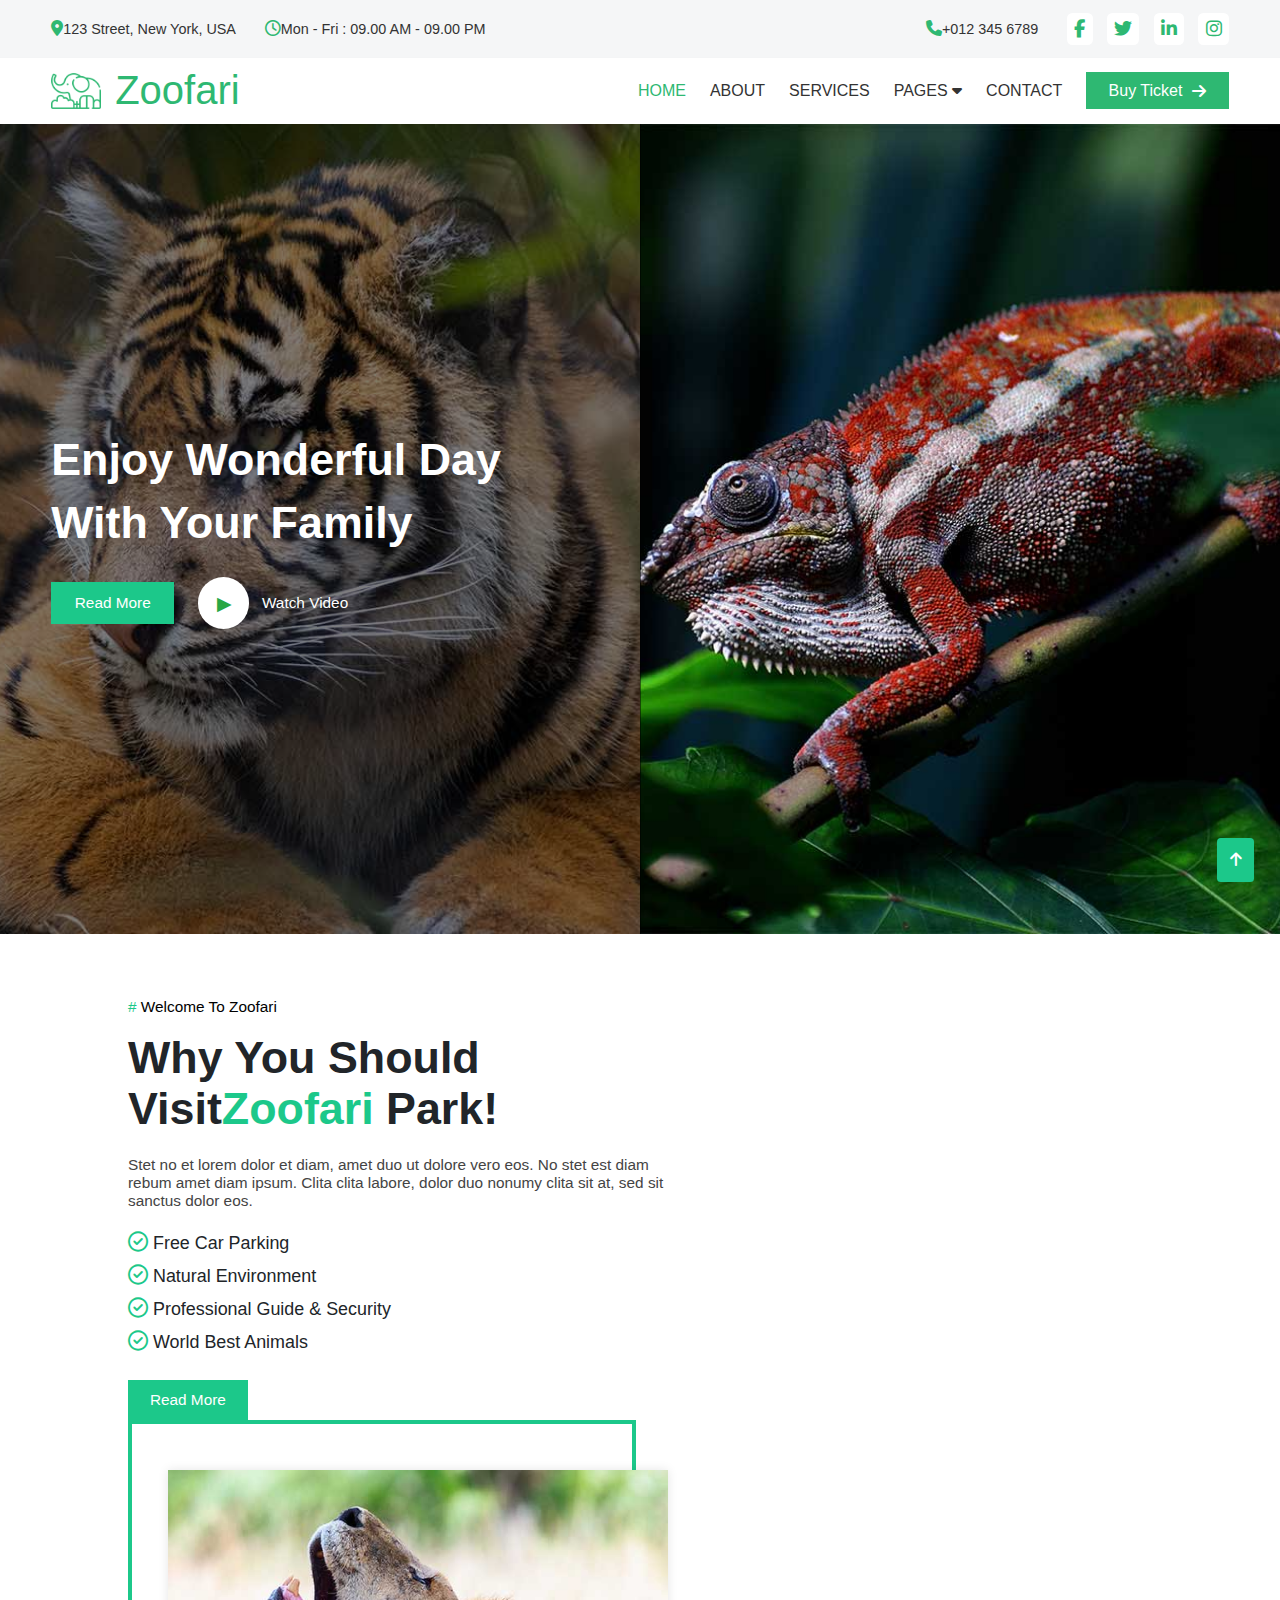
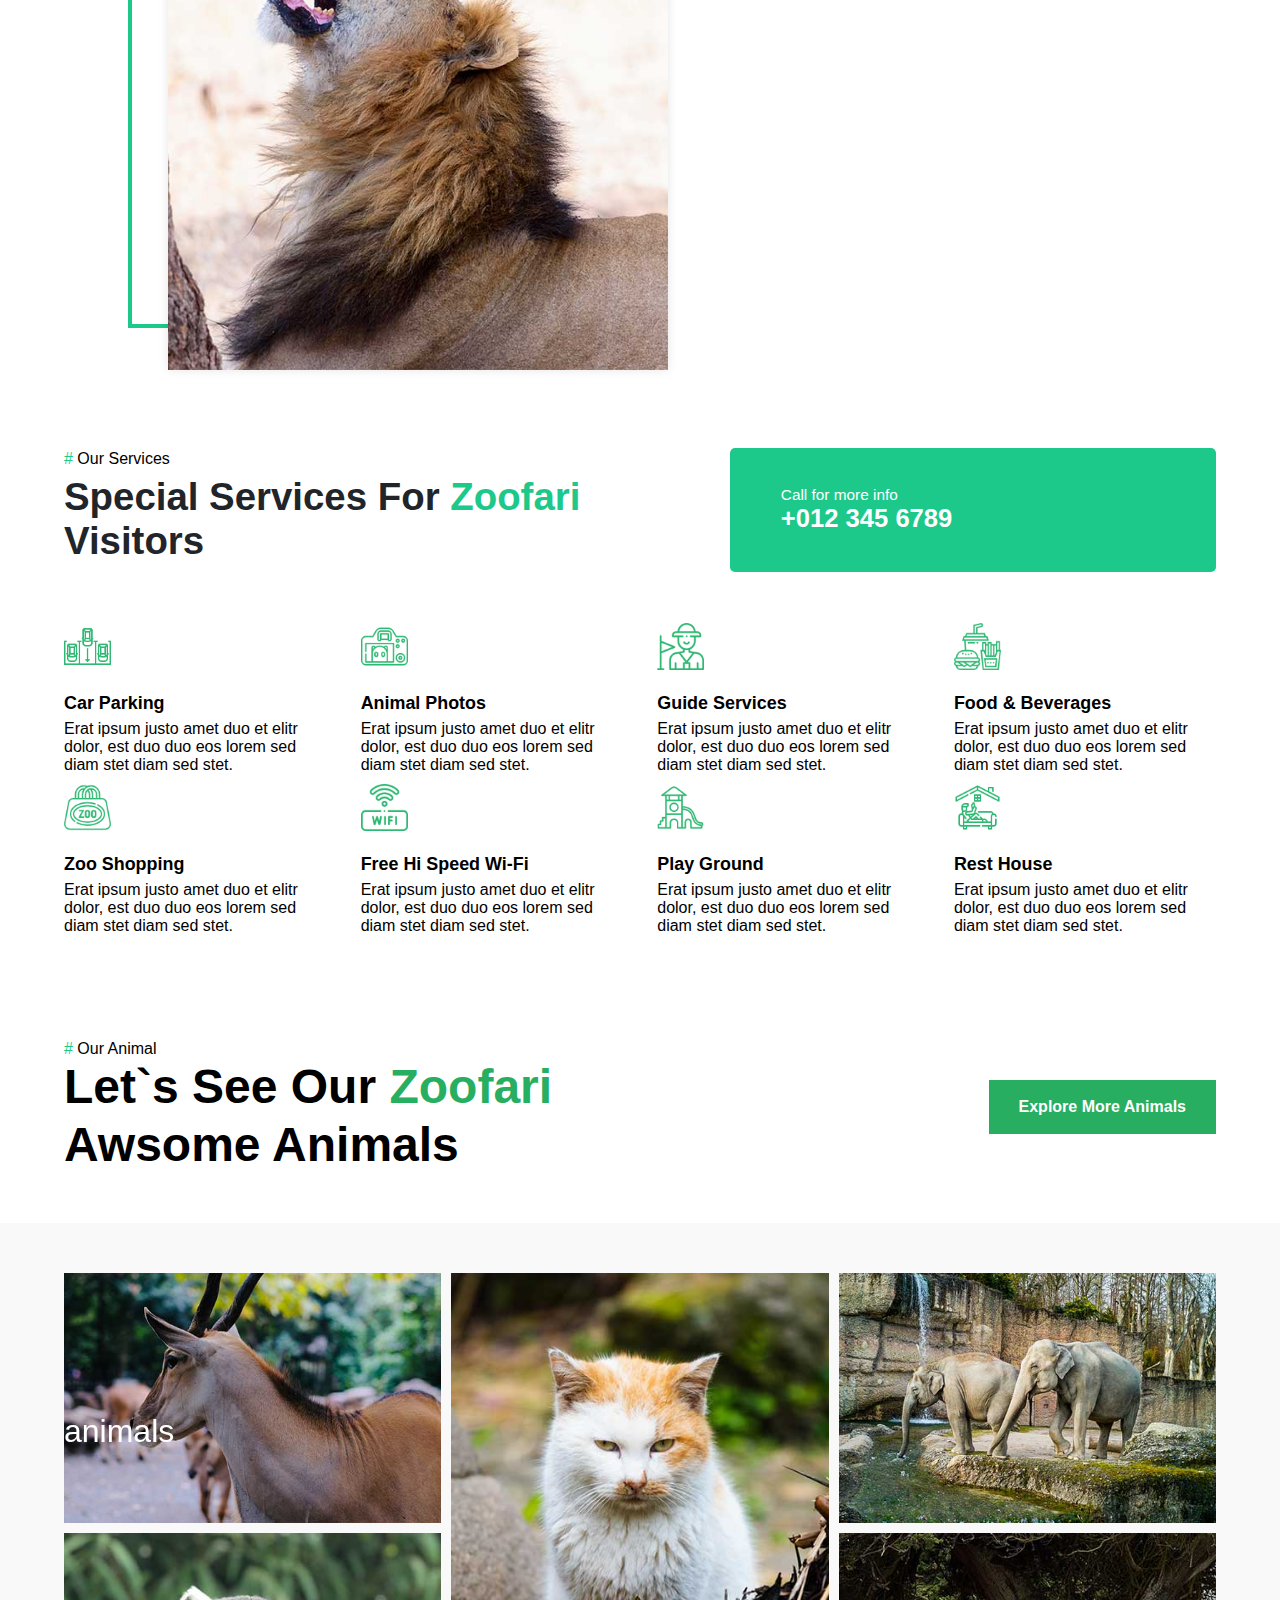
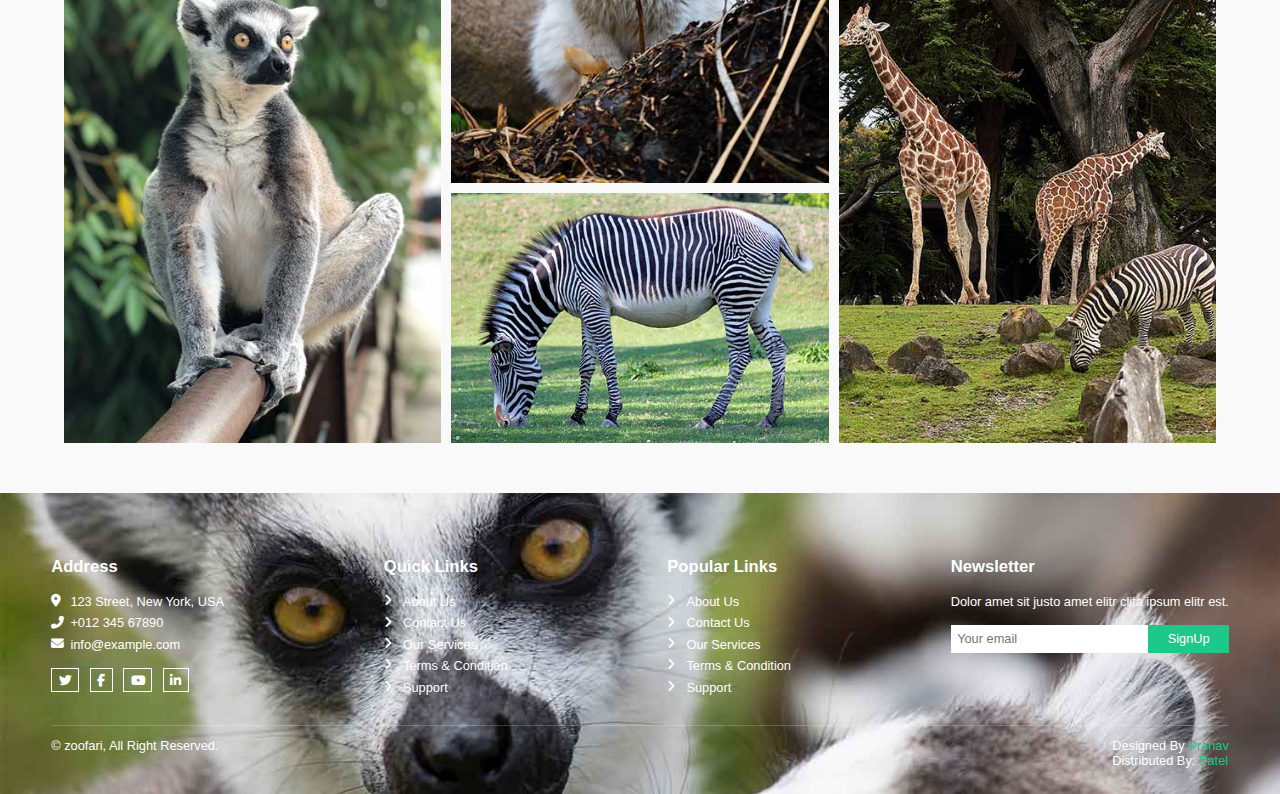
<file: Zoofari/index.html>
<!DOCTYPE html>
<html lang="en">
<head>
  <meta charset="UTF-8" />
  <meta name="viewport" content="width=device-width, initial-scale=1.0"/>
  <title>Zoofari</title>
  <link rel="stylesheet" href="https://cdnjs.cloudflare.com/ajax/libs/font-awesome/6.7.2/css/all.min.css" />
  <link rel="stylesheet" href="./indexcss.css">
</head>
<body >

  <div class="top-header">
    <div class="left">
      <div><i class="fas fa-location-dot"></i>123 Street, New York, USA</div>
      <div><i class="fa-regular fa-clock"></i></i>Mon - Fri : 09.00 AM - 09.00 PM</div>
    </div>
    <div class="right">
      <div><i class="fas fa-phone"></i>+012 345 6789</div>
      <div class="social-icons">
        <i class="fab fa-facebook-f"></i>
        <i class="fab fa-twitter"></i>
        <i class="fab fa-linkedin-in"></i>
        <i class="fab fa-instagram"></i>
      </div>
    </div>
  </div> 

  <div class="main-header">
    <div class="logo">
      <img src="zoofarilogo.png" alt="Logo" />
      <div>Zoofari</div>
    </div>
    <nav>
      <a class="active">HOME</a>
      <a>ABOUT</a>
      <a>SERVICES</a>

      <!-- Dropdown inside nav -->
      <div class="dropdown-wrapper">
        <a class="dropdown-select">PAGES <i class="fas fa-caret-down"></i></a>
        <div class="dropdown">
          <ul>
            <li>Our Animals</li>
            <li>Membership</li>
            <li>Visiting Hour</li>
            <li>Testimonial</li>
            <li>404 Page</li>
          </ul>
        </div>
      </div>

      <a>CONTACT</a>
      <div class="buy-ticket">
        Buy Ticket <i class="fas fa-arrow-right"></i>
      </div>
    </nav>
    <div class="bar-menu">
        <i class="fa-solid fa-bars"></i>
    </div>
  </div>
  <section class="row3-section"> 
        <div class="row3-left"> 
            <div class="overlay"> 
                <h1>Enjoy Wonderful Day
                <br>
                With Your Family
                </h1>
                <div class="buttons">
                    <a   class="read-more">Read More</a>
                    <button class="play-button">
                        <div class="circle"></div>
                        Watch Video 
                    </button>
                </div>
            </div> 
        </div> 
        <div class="row3-right"></div> 
    </section>
    <!-- neww -->
    <section class="visit-container">
        <div class="visit-mini-container">
            <div class="visit-text">
              <div class="subtitle"><span>#</span> Welcome To Zoofari</div>
              <h2 class="title">
                Why You Should Visit<span>Zoofari</span> Park!
              </h2>
              <div class="description">
                Stet no et lorem dolor et diam, amet duo ut dolore vero eos. No stet est
                diam rebum amet diam ipsum. Clita clita labore, dolor duo nonumy clita sit at,
                sed sit sanctus dolor eos.
              </div>
              <ul class="features">
                <li><i class="fa-regular fa-circle-check"></i> Free Car Parking</li>
                <li><i class="fa-regular fa-circle-check"></i> Natural Environment</li>
                <li><i class="fa-regular fa-circle-check"></i> Professional Guide & Security</li>
                <li><i class="fa-regular fa-circle-check"></i> World Best Animals</li>
              </ul>
              <a   class="read-more">Read More</a>
            </div>
            <div class="visit-box-img">
              <div class="border-box"></div>
              <div class="image-box">
                <img src="./about.jpg" alt="Lion" />
              </div>
            </div>
        </div>
      </section>
      <section class="services-section">
  <div class="services-header">
    <div class="services-title">
      <div><span>#</span> Our Services</div>
      <h2>Special Services For <span>Zoofari</span> Visitors</h2>
    </div>
    <div class="call-box">
      <div class="text">Call for more info</div>
      <div class="phone">+012 345 6789</div>
    </div>
  </div>

  <div class="services-grid">
    <div class="service-item">
      <img src="./icon1.jpg" alt="Car Parking" />
      <h4>Car Parking</h4>
      <div>Erat ipsum justo amet duo et elitr dolor, est duo duo eos lorem sed diam stet diam sed stet.</div>
    </div>
    <div class="service-item">
      <img src="./icon2.jpg" alt="Animal Photos" />
      <h4>Animal Photos</h4>
      <div>Erat ipsum justo amet duo et elitr dolor, est duo duo eos lorem sed diam stet diam sed stet.</div>
    </div>
    <div class="service-item">
      <img src="./icon3.png" alt="Guide Services" />
      <h4>Guide Services</h4>
      <div>Erat ipsum justo amet duo et elitr dolor, est duo duo eos lorem sed diam stet diam sed stet.</div>
    </div>
    <div class="service-item">
      <img src="./icon4.png" alt="Food" />
      <h4>Food & Beverages</h4>
      <div>Erat ipsum justo amet duo et elitr dolor, est duo duo eos lorem sed diam stet diam sed stet.</div>
    </div>
    <div class="service-item">
      <img src="./icon5.png" alt="Zoo Shopping" />
      <h4>Zoo Shopping</h4>
      <div>Erat ipsum justo amet duo et elitr dolor, est duo duo eos lorem sed diam stet diam sed stet.</div>
    </div>
    <div class="service-item">
      <img src="./icon6.png" alt="Wi-Fi" />
      <h4>Free Hi Speed Wi-Fi</h4>
      <div>Erat ipsum justo amet duo et elitr dolor, est duo duo eos lorem sed diam stet diam sed stet.</div>
    </div>
    <div class="service-item">
      <img src="./icon7.png" alt="Play Ground" />
      <h4>Play Ground</h4>
      <div>Erat ipsum justo amet duo et elitr dolor, est duo duo eos lorem sed diam stet diam sed stet.</div>
    </div>
    <div class="service-item">
      <img src="./icon10.png" alt="Rest House" />
      <h4>Rest House</h4>
      <div>Erat ipsum justo amet duo et elitr dolor, est duo duo eos lorem sed diam stet diam sed stet.</div>
    </div>
  </div>
</section>
<!-- Scroll to Top -->
<a class="scroll-to-top">
  <i class="fas fa-arrow-up" onclick="uparrow()" id="arrow"></i>
</a>
<!-- animal grid -->
<section class="animal-heading-section">
  <div class="animal-heading-left">
    <span>#</span> Our Animal
    <h2>Let`s See Our <span>Zoofari</span><br> Awsome Animals</h2>
  </div>
  <a href="#" class="explore-button">Explore More Animals</a>
</section>
<section class="animal-section">

  <div class="animal-grid">
    <div class="item1">
      <img src="./grid1.jpg" alt="Elephant">
      <div class="rotate">
        <div class="minirotate">
          animals
        </div>
      </div>
    </div>
    <div class="item2"><img src="./grid2.jpg" alt="Cat"></div>
    <div class="item3"><img src="./grid3.jpg" alt="Two Elephants"></div>
    <div class="item4"><img src="./grid4.jpg" alt="Lemur"></div>
    <div class="item5"><img src="./grid5.jpg" alt="Zebra"></div>
    <div class="item6"><img src="./grid6.jpg" alt="Giraffes & Zebra"></div>
  </div>
</section>


  <!-- footer -->
<footer class="zoofari-footer">
  <div class="footer-container">
    <!-- Address -->
    <div class="footer-box">
      <h3>Address</h3>
      <p><i class="fas fa-map-marker-alt"></i> 123 Street, New York, USA</p>
      <p><i class="fas fa-phone-alt"></i> +012 345 67890</p>
      <p><i class="fas fa-envelope"></i> info@example.com</p>
      <div class="footer-socials">
        <a  ><i class="fab fa-twitter"></i></a>
        <a  ><i class="fab fa-facebook-f"></i></a>
        <a  ><i class="fab fa-youtube"></i></a>
        <a  ><i class="fab fa-linkedin-in"></i></a>
      </div>
    </div>

    <!-- Quick Links -->
    <div class="footer-box">
      <h3>Quick Links</h3>
      <ul>
        <li><i class="fas fa-angle-right"></i> About Us</li>
        <li><i class="fas fa-angle-right"></i> Contact Us</li>
        <li><i class="fas fa-angle-right"></i> Our Services</li>
        <li><i class="fas fa-angle-right"></i> Terms & Condition</li>
        <li><i class="fas fa-angle-right"></i> Support</li>
      </ul>
    </div>

    <!-- Popular Links -->
    <div class="footer-box">
      <h3>Popular Links</h3>
      <ul>
        <li><i class="fas fa-angle-right"></i> About Us</li>
        <li><i class="fas fa-angle-right"></i> Contact Us</li>
        <li><i class="fas fa-angle-right"></i> Our Services</li>
        <li><i class="fas fa-angle-right"></i> Terms & Condition</li>
        <li><i class="fas fa-angle-right"></i> Support</li>
      </ul>
    </div>

    <!-- Newsletter -->
    <div class="footer-box">
      <h3>Newsletter</h3>
      <p>Dolor amet sit justo amet elitr clita ipsum elitr est.</p>
      <form class="newsletter-form">
        <input type="email" placeholder="Your email" />
        <button type="submit">SignUp</button>
      </form>
    </div>
  </div>
 
  <!-- Bottom Bar -->
  <div class="footer-bottom">
    <p>© zoofari, All Right Reserved.</p>
    <div>
      Designed By <a >Pranav</a> <br />
      Distributed By: <a >Patel</a>
    </div>
  </div>
</footer>

</body>
</html>
<script>
  function uparrow() 
  {
    window.scrollTo({ top: 0, behavior: "smooth" });
  }
</script>
</file>
<file: Zoofari/indexcss.css>
* 
    {
      margin: 0;
      padding: 0;
      font-family: 'Segoe UI', sans-serif;
    }
    html, body 
    {
        overflow-x: hidden;
    }

    body 
    {
      background-color: #fff;
      font-size: 1rem;
    }

    .top-header 
    {
      background-color: #f5f6f7;
      display: flex;
      justify-content: space-between;
      align-items: center;
      padding: 1% 4%;
      font-size: 0.9em;
      color: #333;
      flex-wrap: wrap;
    }

    .top-header i 
    {
      color: #2EB872;
      /* margin-right: 0.5em; */
      font-size: 16px;
      gap: 10px;
    }

    .top-header .left,
    .top-header .right 
    {
      display: flex;
      align-items: center;
      gap: 2em;
      flex-wrap: wrap;
    }

    .top-header .social-icons 
    {
      display: flex;
      gap: 1em;
    }

    .top-header .social-icons i 
    {
      background-color: white;
      padding: 0.4em;
      border-radius: 0.3em;
      cursor: pointer;
      font-size: 0.9em;
      transition: 0.3s;
      font-size: 18px;
    }

    .top-header .social-icons i:hover 
    {
      background-color: #2EB872;
      color: #fff;
    }
    .main-header {
  display: flex;
  justify-content: space-between;
  align-items: center;
  padding: 1% 4%;
  box-shadow: 0 0.1em 0.3em rgba(0,0,0,0.05);
  flex-wrap: wrap;

  position: -webkit-sticky;
  top: 0 !important;
}


    .logo 
    {
      display: flex;
      align-items: center;
      gap: 0.7em;
      width: 100%;
      max-width: 30%;
      height: 40px;
      font-size: 20px;
    }

    .logo img 
    {
      height: 2.5em;
    }

    .logo div 
    {
      font-size: 40px;
      color: #2EB872;
    }

    nav 
    {
      display: flex;
      align-items: center;
      justify-content: flex-end;
      flex-wrap: wrap;
      gap: 1.5em;
      width: 100%;
      max-width: 65%;
    }

    nav a 
    {
      text-decoration: none;
      color: #333;
      /* font-weight: bold; */
      transition: color 0.3s;
    }

    nav a:hover,
    nav a.active 
    {
      color: #2EB872;
    }

    .buy-ticket 
    {
      background-color: #2EB872;
      color: white;
      padding: 0.6em 1.4em;
      gap: 10px;
      /* font-weight: bold; */
      display: flex;
      align-items: center;
    }

    .buy-ticket i 
    {
      font-size: 1em;
    }
    .bar-menu
    {
        display: none; 
    }

    @media (max-width: 780px) 
    {
      nav 
      {
        display: none;
      }

      .buy-ticket 
      {
        display: none;
      }

      .bar-menu
      {
        display: flex;
      }
      .row3-section 
      {
        flex-direction: column;
        height: auto;
      }

  .row3-left, .row3-right 
  {
    width: 50%;
  }

  .overlay h1 
  {
    font-size: 6vw;
  }

  .read-more,
  .play-button 
  {
    font-size: 3.5vw;
  }

  .circle 
  {
    width: 8vw;
    height: 8vw;
  }

  .circle::before {
    font-size: 3vw;
  }
      
      .visit-mini-container {
        flex-direction: column;
      }

      /* .visit-text,
      .visit-image  {
        width: 100%;
      } */

      .title {
        font-size: 6vw;
      }

      .description,
      .features,
      .read-more {
        font-size: 4vw;
      }

      .subtitle {
        font-size: 3vw;
      }
    }
    .row3-section {
  display: flex;
  width: 100%;
  height: 90vh;
  font-family: sans-serif;
}

.row3-left {
  width: 50%;
  background-image: url('./tiger.jpg'); /* tiger */
  background-size: cover;
  background-position: center;
  position: relative;
}

.overlay {
  position: absolute;
  width: 92.2%;
  height: 100%;
  background-color: rgba(0, 0, 0, 0.5);
  display: flex;
  flex-direction: column;
  justify-content: center;
  padding-left: 8%;
  color: #fff;
}

.overlay h1 {
  font-size: 3.5vw;
  line-height: 1.4;
  margin-bottom: 4%;
}

.buttons {
  display: flex;
  align-items: center;
  gap: 4%;
}

.read-more {
  background-color: #28a745;
  color: white;
  padding: 2% 4%;
  border: none;
  font-size: 1.2vw;
  cursor: pointer;
  /* border-radius: 0.5vw; */
  text-decoration: none;
}

.play-button {
  display: flex;
  align-items: center;
  gap: 1vw;
  background: none;
  border: none;
  color: white;
  font-size: 1.2vw;
  cursor: pointer;
}

.circle {
  width: 4vw;
  height: 4vw;
  border-radius: 50%;
  background-color: white;
  display: flex;
  justify-content: center;
  align-items: center;
}

.circle::before {
  content: "▶";
  color: #28a745;
  font-size: 1.5vw;
  margin-left: 0.2vw;
}

.row3-right {
  width: 50%;
  background-image: url('./carousel-2.jpg'); /* chameleon */
  background-size: cover;
  background-position: center;
}


/* new */
.visit-container {
      width: 100%;
      padding: 5% 5%;
      font-family: sans-serif;
      background-color: white;
    }

    .visit-mini-container {
      display: flex;
      flex-wrap: wrap;
      align-items: center;
      justify-content: space-between;
      gap: 5%;
      margin-left: 5%;
    }

    .visit-text {
      width: 45%;
    }

    .subtitle {
      /* color: #1cc88a; */
      font-size: 1.2vw;
      margin-bottom: 3%;
    }

    .title {
      font-size: 3.5vw;
      margin-bottom: 4%;
      color: #212529;
    }

    span {
      color: #1cc88a;
    }

    .description {
      font-size: 1.2vw;
      color: #444;
      margin-bottom: 4%;
    }

    .features {
      list-style: none;
      font-size: 1.4vw;
      margin-bottom: 5%;
      padding-left: 0;
      color: #212529;
    }

    .features li {
      margin-bottom: 2%;
    }

    .read-more {
      display: inline-block;
      background-color: #1cc88a;
      color: white;
      padding: 2% 4%;
      text-decoration: none;
      font-size: 1.2vw;
    }
    .image-border {
      border: 0.5vw solid #1cc88a;
      padding: 2%;
      display: inline-block;
    }

    .image-border img {
      width: 100%;
      height: auto;
      display: block;
    }
    .features i
    {
      font-size: 20px;
      color: #1cc88a;
    }
    .left i 
    {
      gap: 20px;
    }
    /* row3 */
    .visit-box-img {
      position: relative;
      width: 500px;
      height: 500px;
      margin-right: 15%;
    }

    .border-box {
      position: absolute;
      top: 0;
      left: 0;
      width: 100%;
      height: 100%;
      border: 4px solid #1cc88a;
      background-color: white;
      z-index: 1;
    }

    .image-box {
      position: absolute;
      top: 50px;
      left: 40px;
      width: 100%;
      height: 100%;
      z-index: 2;
      box-shadow: 0 0 10px rgba(0, 0, 0, 0.1);
    }

    .image-box img {
      width: 100%;
      height: 100%;
      object-fit: cover;
      display: block;
    }
    /* row4 */
    .services-section {
  width: 100%;
  padding: 5%;
  font-family: 'Segoe UI', sans-serif;
}

.services-header {
  display: flex;
  flex-wrap: wrap;
  justify-content: space-between;
  align-items: center;
  margin-bottom: 4%;
}

.services-title {
  width: 50%;
}

.services-title p {
  color: #1cc88a;
  font-size: 1.2vw;
  margin: 0;
}

.services-title h2 {
  font-size: 3vw;
  color: #212529;
  margin: 1% 0;
}

.services-title h2 span {
  color: #1cc88a;
}

.call-box {
  background-color: #1cc88a;
  color: white;
  padding: 3% 4%;
  margin-right: 10%;
  width: 30%;
  display: flex;
  flex-direction: column;
  justify-content: center;
  border-radius: 0.4vw;
  text-align: left;
}

.call-box i {
  font-size: 2vw;
  margin-bottom: 1vw;
}

.call-box .text {
  font-size: 1.2vw;
}

.call-box .phone {
  font-size: 2vw;
  font-weight: bold;
}

.services-grid {
  display: grid;
  grid-template-columns: repeat(4, 1fr);
  gap: 3%;
  margin-top: 4%;
  margin-right: 10%;
}

.service-item {
  text-align: left;
}

.service-item img {
  width: 18%;
  margin-bottom: 1vw;
}

.service-item h4 {
  margin: 0.5vw 0;
  font-size: 1.4vw;
}

.service-item p {
  font-size: 1vw;
  color: #555;
}

.scroll-to-top {
  position: fixed;
  bottom: 2%;
  right: 2%;
  background-color: #1cc88a;
  color: white;
  padding: 1vw;
  border-radius: 0.3vw;
  text-align: center;
  text-decoration: none;
  font-size: 1.2vw;
  z-index: 999;
  transition: background-color 0.3s ease;
}

.scroll-to-top:hover {
  background-color: #17a673;
}

@media (max-width: 1024px) {
  .services-header {
    flex-direction: column;
    align-items: flex-start;
  }

  .services-title, .call-box {
    width: 100%;
    margin-bottom: 4%;
  }

  .services-grid {
    grid-template-columns: repeat(2, 1fr);
  }

  .call-box {
    font-size: 3vw;
    text-align: center;
  }
}

@media (max-width: 600px) {
  .services-grid {
    grid-template-columns: 1fr;
  }

  .service-item img {
    width: 12vw;
  }

  .service-item h4 {
    font-size: 4vw;
  }

  .service-item p {
    font-size: 3.5vw;
  }

  .services-title h2 {
    font-size: 6vw;
  }

  .services-title p {
    font-size: 3.5vw;
  }

  .call-box .text,
  .call-box .phone {
    font-size: 4vw;
  }
}
/* footer  */
.zoofari-footer {
  background: url('./footerbg.jpg') center/cover no-repeat;
  background-color: rgba(0, 0, 0, 1);
  color: white;
  position: relative;
  font-family: 'Segoe UI', sans-serif;
  padding: 5% 4% 2%;;
}
.zoofari-footer img
{
  opacity: 0.5;
}

.footer-container {
  display: flex;
  flex-wrap: wrap;
  justify-content: space-between;
  gap: 4%;
  margin-bottom: 2%;
}

/* .footer-box {
  flex: 1 1 20%;
  min-width: 200px;
} */

.footer-box h3 {
  margin-bottom: 1em;
  font-size: 1.3vw;
}

.footer-box p,
.footer-box ul li {
  font-size: 1vw;
  margin: 0.5em 0;
  display: flex;
  align-items: center;
}

.footer-box ul {
  list-style: none;
  padding: 0;
}

.footer-box ul li i,
.footer-box p i {
  margin-right: 0.5em;
  width: 1em;
}

.footer-socials {
  margin-top: 1em;
}

.footer-socials a {
  display: inline-block;
  margin-right: 0.5em;
  padding: 0.3em 0.5em;
  border: 1px solid white;
  color: white;
  font-size: 1vw;
  transition: background 0.3s;
}

.footer-socials a:hover {
  background-color: #1cc88a;
  color: white;
}

.newsletter-form {
  display: flex;
  margin-top: 1em;
}

.newsletter-form input {
  padding: 0.5em;
  flex: 1;
  border: none;
  font-size: 1vw;
}

.newsletter-form button {
  padding: 0.5em 1.5em;
  background: #1cc88a;
  color: white;
  border: none;
  font-size: 1vw;
  cursor: pointer;
}

.footer-bottom {
  border-top: 1px solid rgba(255, 255, 255, 0.2);
  padding-top: 1em;
  display: flex;
  justify-content: space-between;
  font-size: 1vw;
  flex-wrap: wrap;
}

.footer-bottom a {
  color: #1cc88a;
  text-decoration: none;
}

.footer-scroll-top {
  position: absolute;
  right: 2%;
  bottom: 2%;
  background: #1cc88a;
  color: white;
  padding: 1vw;
  border-radius: 0.3vw;
  font-size: 1.2vw;
  text-align: center;
  text-decoration: none;
  transition: background 0.3s ease;
}

.footer-scroll-top:hover {
  background-color: #17a673;
}
/* * dropdown */
.dropdown-wrapper {
  position: relative;
}

.dropdown {
  background-color: white;
  position: absolute;
  top: 100%;
  left: 0;
  padding: 10px;
  width: 160px;
  display: none;
  box-shadow: 0 0 10px rgba(0,0,0,0.1);
  z-index: 99;
}

/* .dropdown ul {
  list-style: none;
  padding: 0;
  margin: 0;
} */

/* .dropdown ul li {
  padding: 10px;
  font-size: 14px;
  color: #333;
  cursor: pointer;
} */

.dropdown ul li:hover 
{
  background-color: #f1f1f1;
} 

.dropdown-wrapper:hover .dropdown 
{
  display: block;
} 
li
{
  list-style: none;
}
/* animal grid */
.animal-section {
  padding: 50px 5%;
  background-color: #f9f9f9;
  text-align: center;
}

.animal-section h2 {
  font-size: 36px;
  margin-bottom: 10px;
}

.animal-section p {
  font-size: 16px;
  color: #666;
  margin-bottom: 30px;
}

.animal-grid {
  display: grid;
  grid-template-columns: repeat(3, 1fr);
  grid-template-rows: repeat(3, 250px);
  gap: 10px;
}

.animal-grid img {
  width: 100%;
  height: 100%;
  object-fit: cover;
  display: block;
}

.item1 { grid-column: 1 / 2; grid-row: 1 / 2; }
.item2 { grid-column: 2 / 3; grid-row: 1 / 3; }
.item3 { grid-column: 3 / 4; grid-row: 1 / 2; }
.item4 { grid-column: 1 / 2; grid-row: 2 / 4; }
.item5 { grid-column: 2 / 3; grid-row: 3 / 4; }
.item6 { grid-column: 3 / 4; grid-row: 2 / 4; }

.item1, .item2, .item3, .item4, .item5, .item6 
{
  background-color: rgba(0, 0, 0, 1);
}
/* aaaaaaaaaaaaaaaaaaaaaaaaaaaaaaaaaaaaaaaa */
.rotate 
{ 
  perspective: 872px;
  transform-style: preserve-3d;
  background-color: rgba(0, 0, 0, 0);
  color: white;
  position: relative;
  bottom: 110px;
  height: 100px;
  text-align: left;
  font-size: 2em;
}

.minirotate 
{ 
  transform-origin: 36% 50%;
  transition: transform 0.6s ease;   /* Smooth rotation */
}

.rotate:hover .minirotate 
{ 
  transform: rotateX(180deg);
}
/* aaaaaaaaaaaaaaaaaaaaaaaaaaaaaaaaaaaaaaaaaa */
/* Optional Hover Effect */
.animal-grid div:hover img 
{
  opacity: 0.5;
  transition: 0.5s;
  /* background-color: rgba(0, 0, 0, 0.3); */
}
.animal-heading-section {
  display: flex;
  justify-content: space-between;
  align-items: center;
  padding: 50px 5%;
  background-color: white;
  flex-wrap: wrap;
}

.animal-heading-left {
  max-width: 60%;
}

.animal-heading-left p {
  color: #27ae60;
  font-size: 14px;
  font-weight: bold;
  margin: 0 0 10px 0;
}

.animal-heading-left h2 {
  font-size: 48px;
  font-weight: bold;
  color: black;
  margin: 0;
  line-height: 1.2;
}

.animal-heading-left h2 span {
  color: #27ae60;
}

.explore-button {
  background-color: #27ae60;
  color: white;
  padding: 18px 30px;
  text-decoration: none;
  font-weight: bold;
  border: none;
  cursor: pointer;
  transition: background-color 0.3s ease;
}

.explore-button:hover {
  background-color: #1e8e4f;
}

@media (max-width: 768px) {
  .animal-heading-section {
    flex-direction: column;
    align-items: flex-start;
    gap: 20px;
  }
  .animal-heading-left {
    max-width: 100%;
  }
}
 
@media (max-width: 768px) {
  .animal-grid {
    grid-template-columns: 1fr;
    grid-template-rows: auto;
  }
  .item1, .item2, .item3, .item4, .item5, .item6 {
    grid-column: auto;
    grid-row: auto;
  }
}

/* Responsive Styles */
@media (max-width: 768px) {
  .footer-container {
    flex-direction: column;
  }

  .footer-box {
    width: 100%;
    margin-bottom: 2em;
  }

  .newsletter-form {
    flex-direction: column;
  }

  .newsletter-form input,
  .newsletter-form button {
    font-size: 4vw;
    width: 100%;
    margin-bottom: 0.5em;
  }

  .footer-scroll-top {
    font-size: 5vw;
    padding: 1em;
  }

  .footer-bottom {
    flex-direction: column;
    gap: 1em;
  }

  .footer-box h3 {
    font-size: 4vw;
  }

  .footer-box p,
  .footer-box ul li {
    font-size: 3.5vw;
  }
}
</file>
